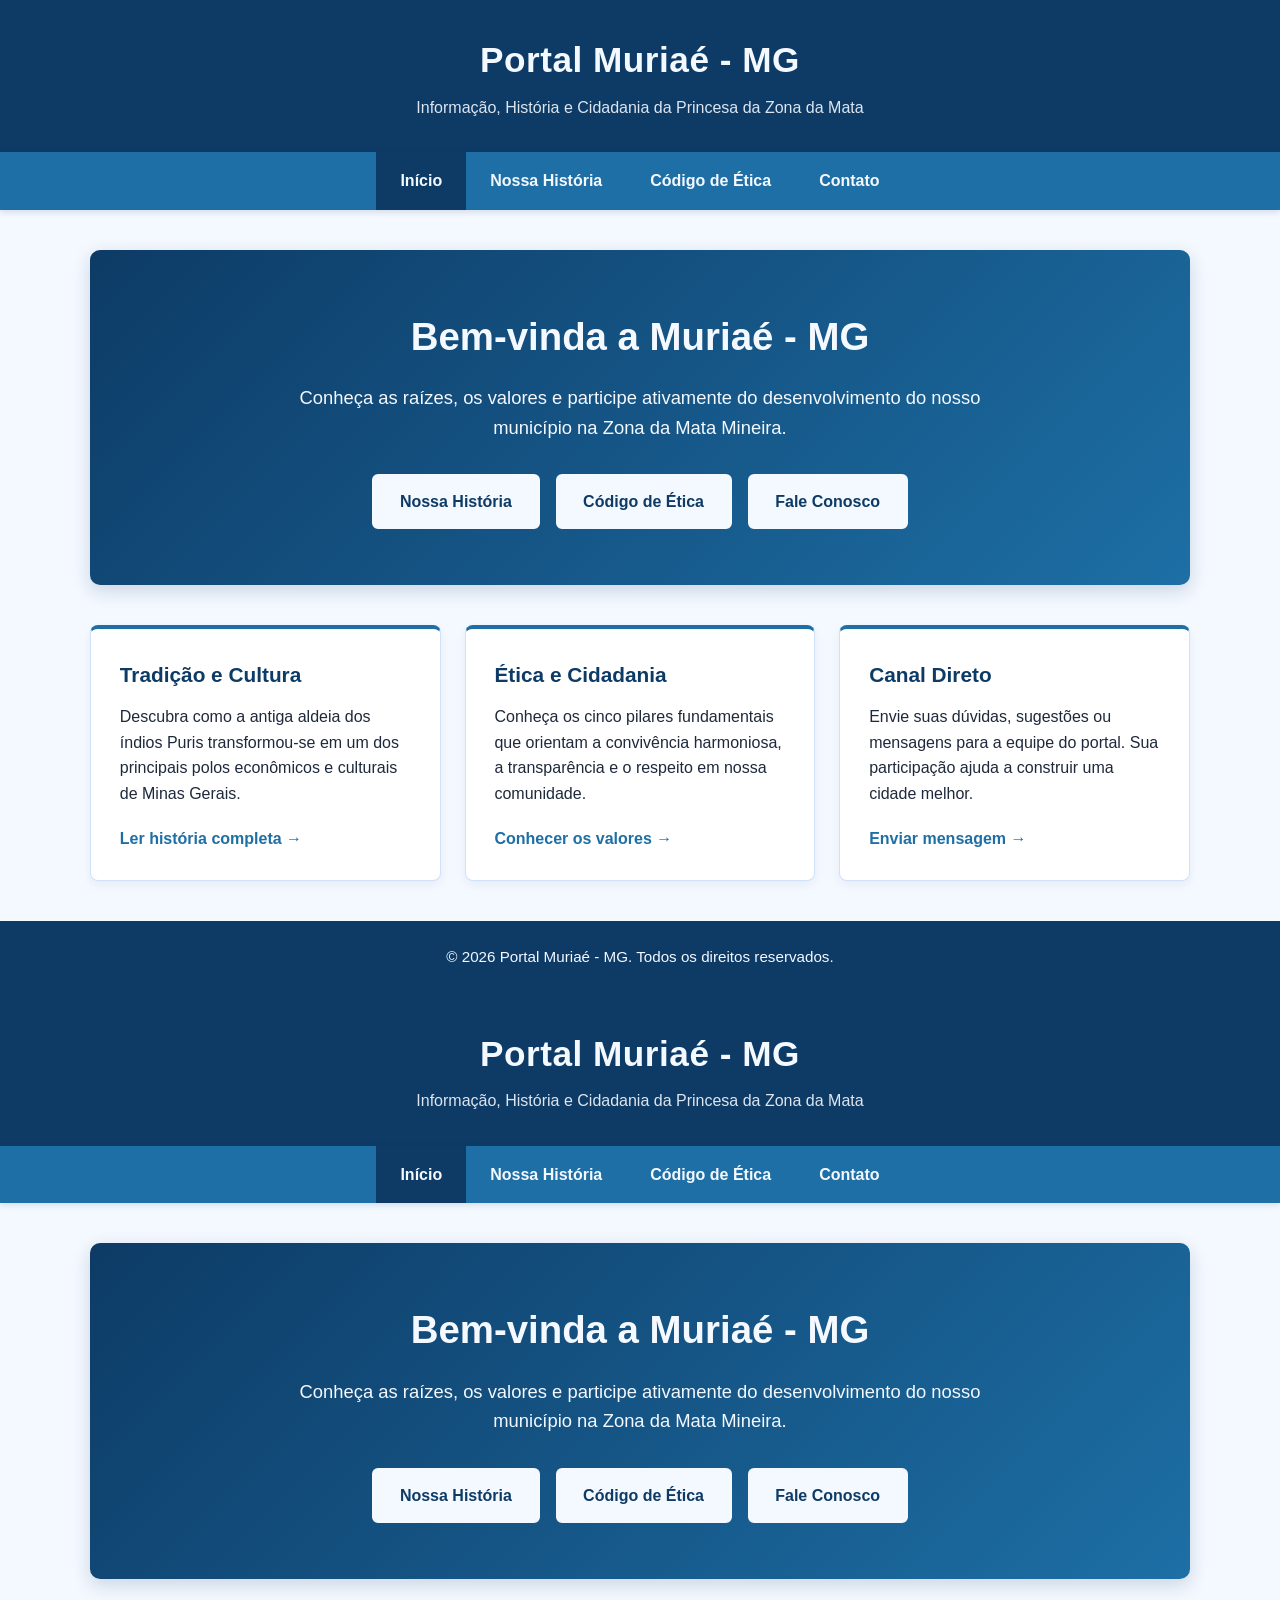
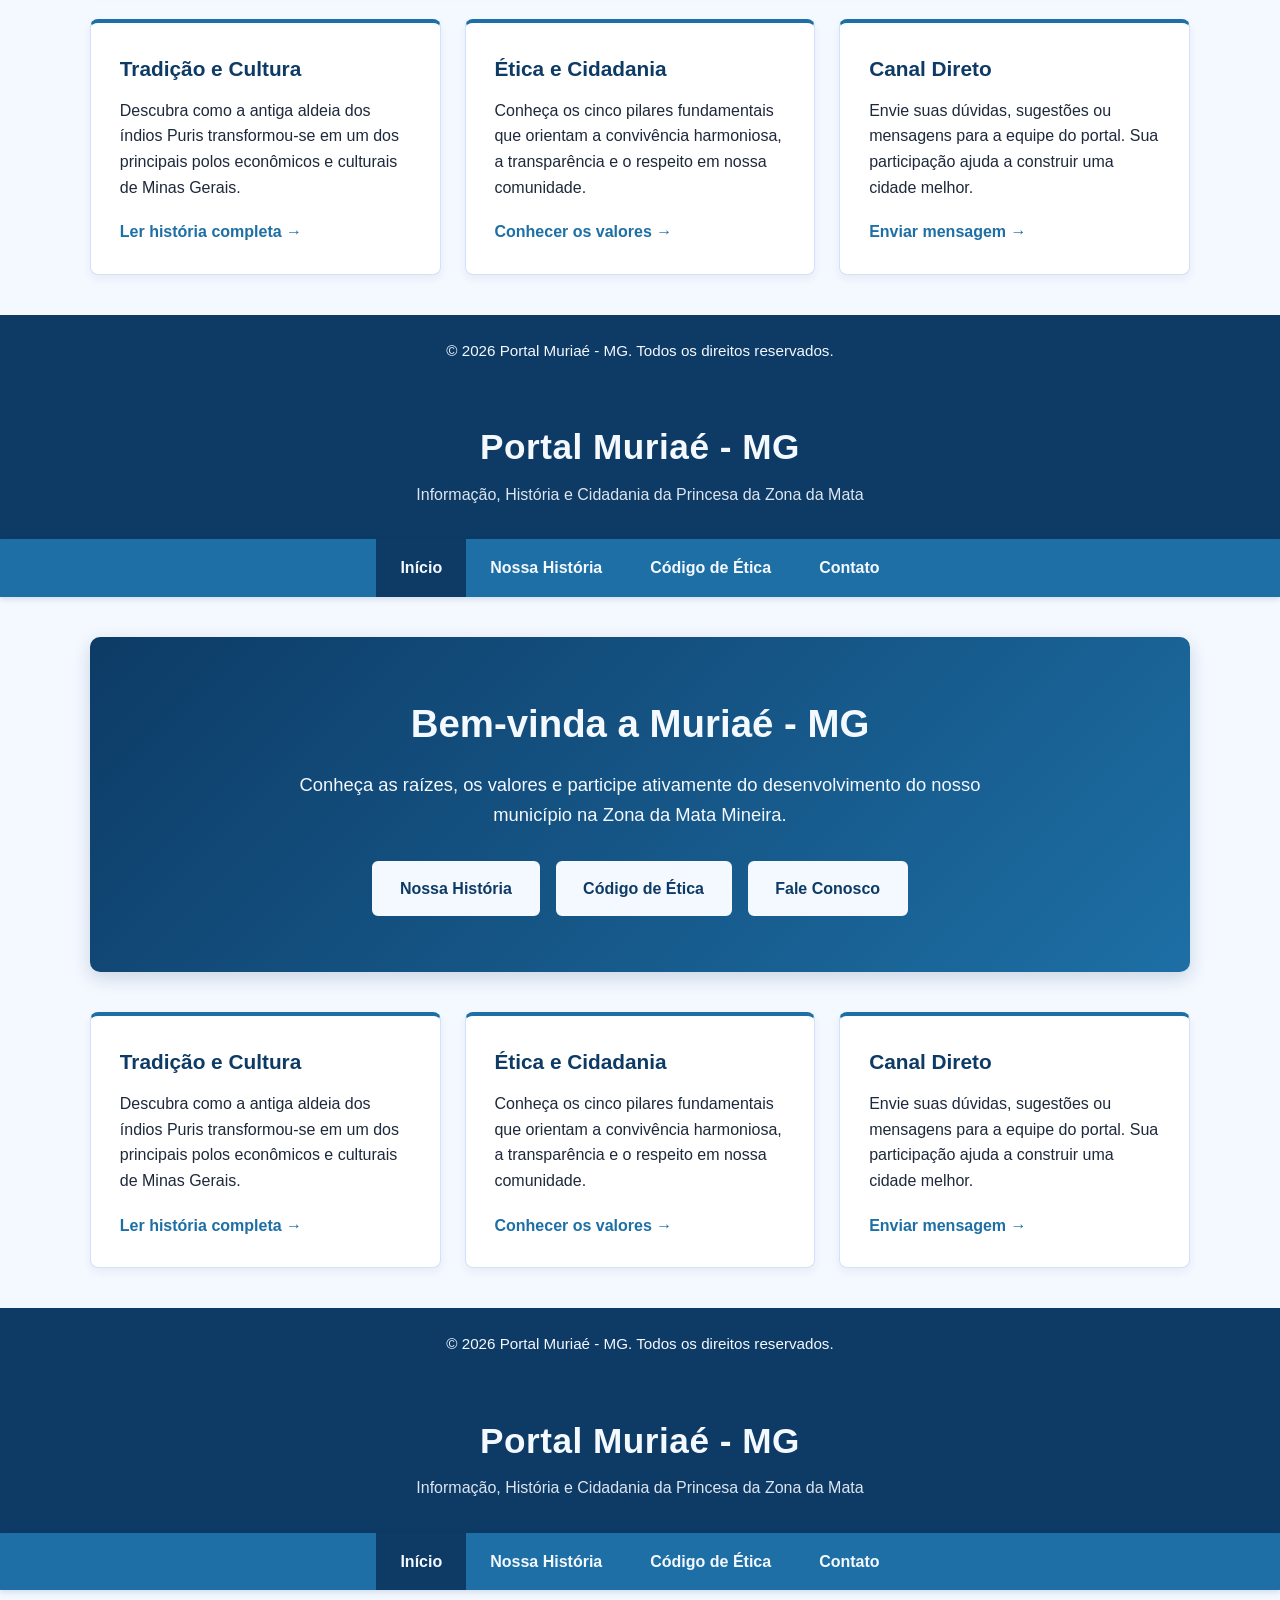
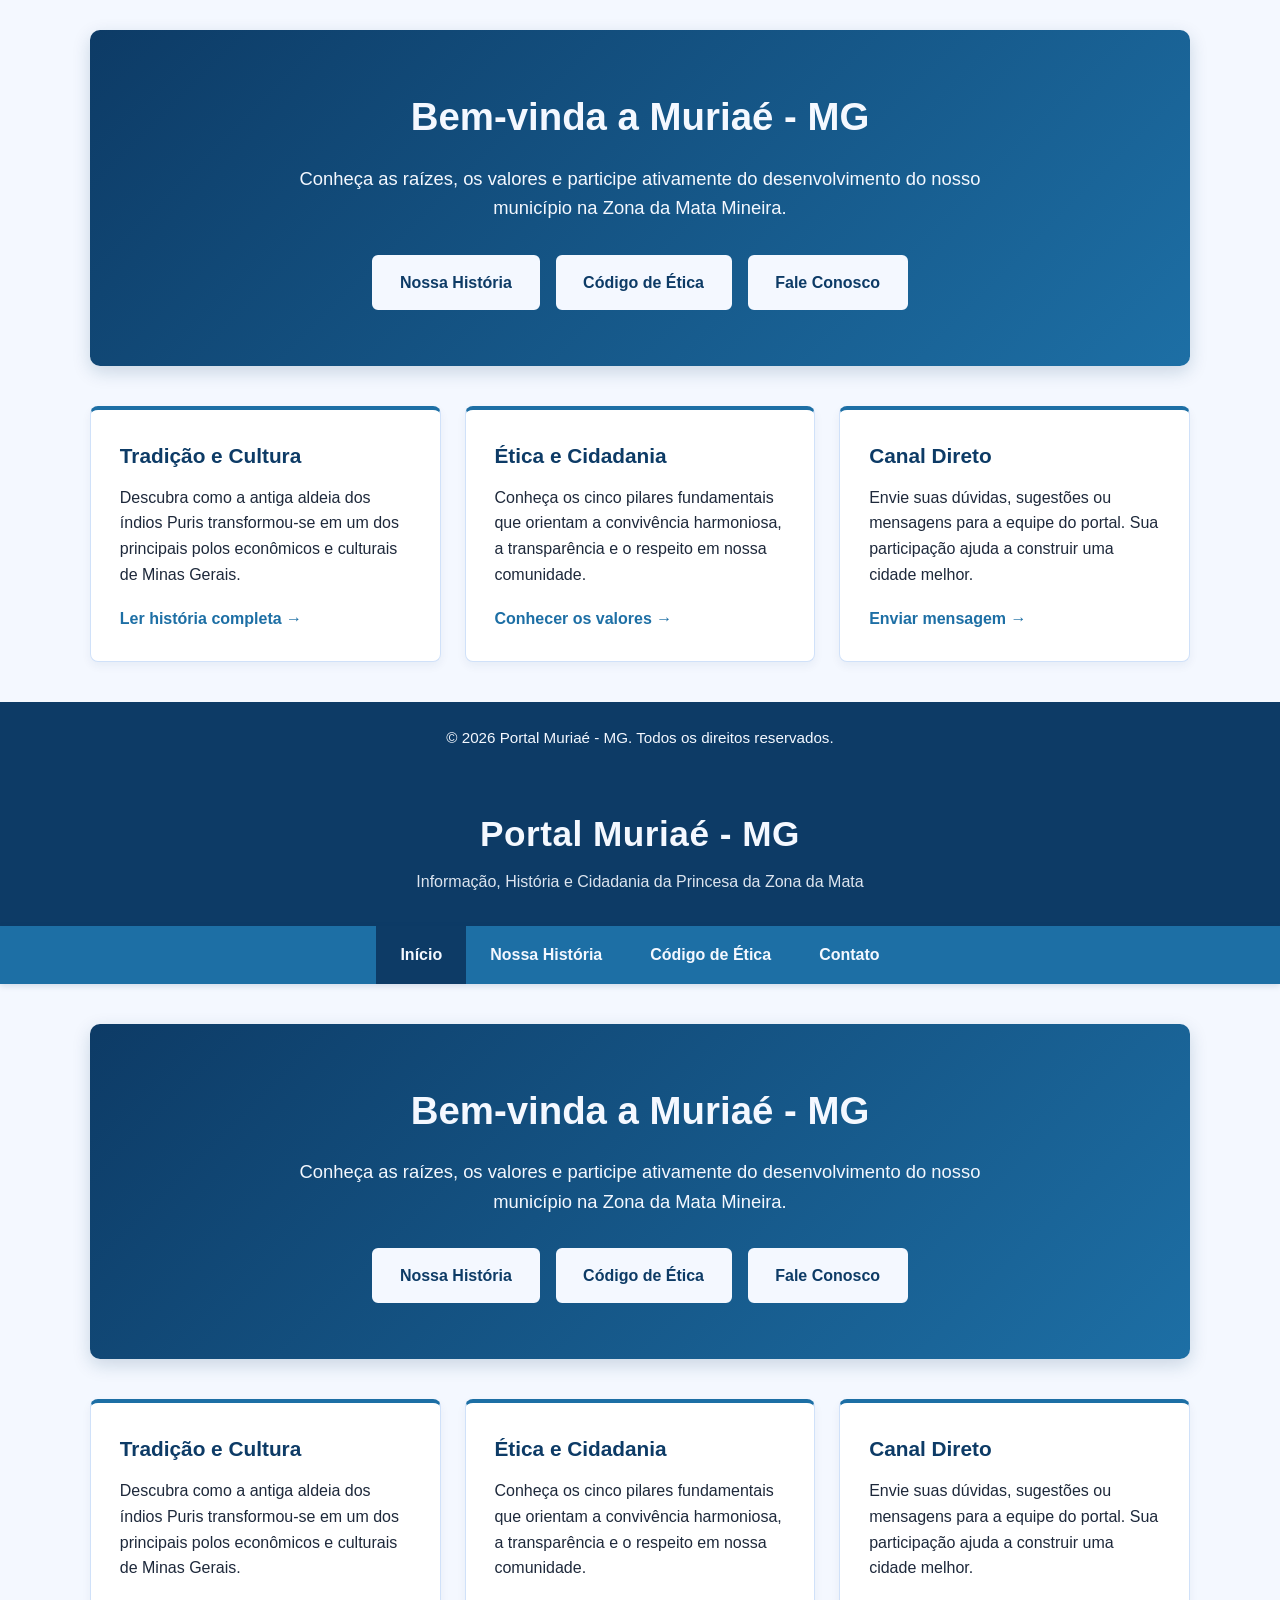
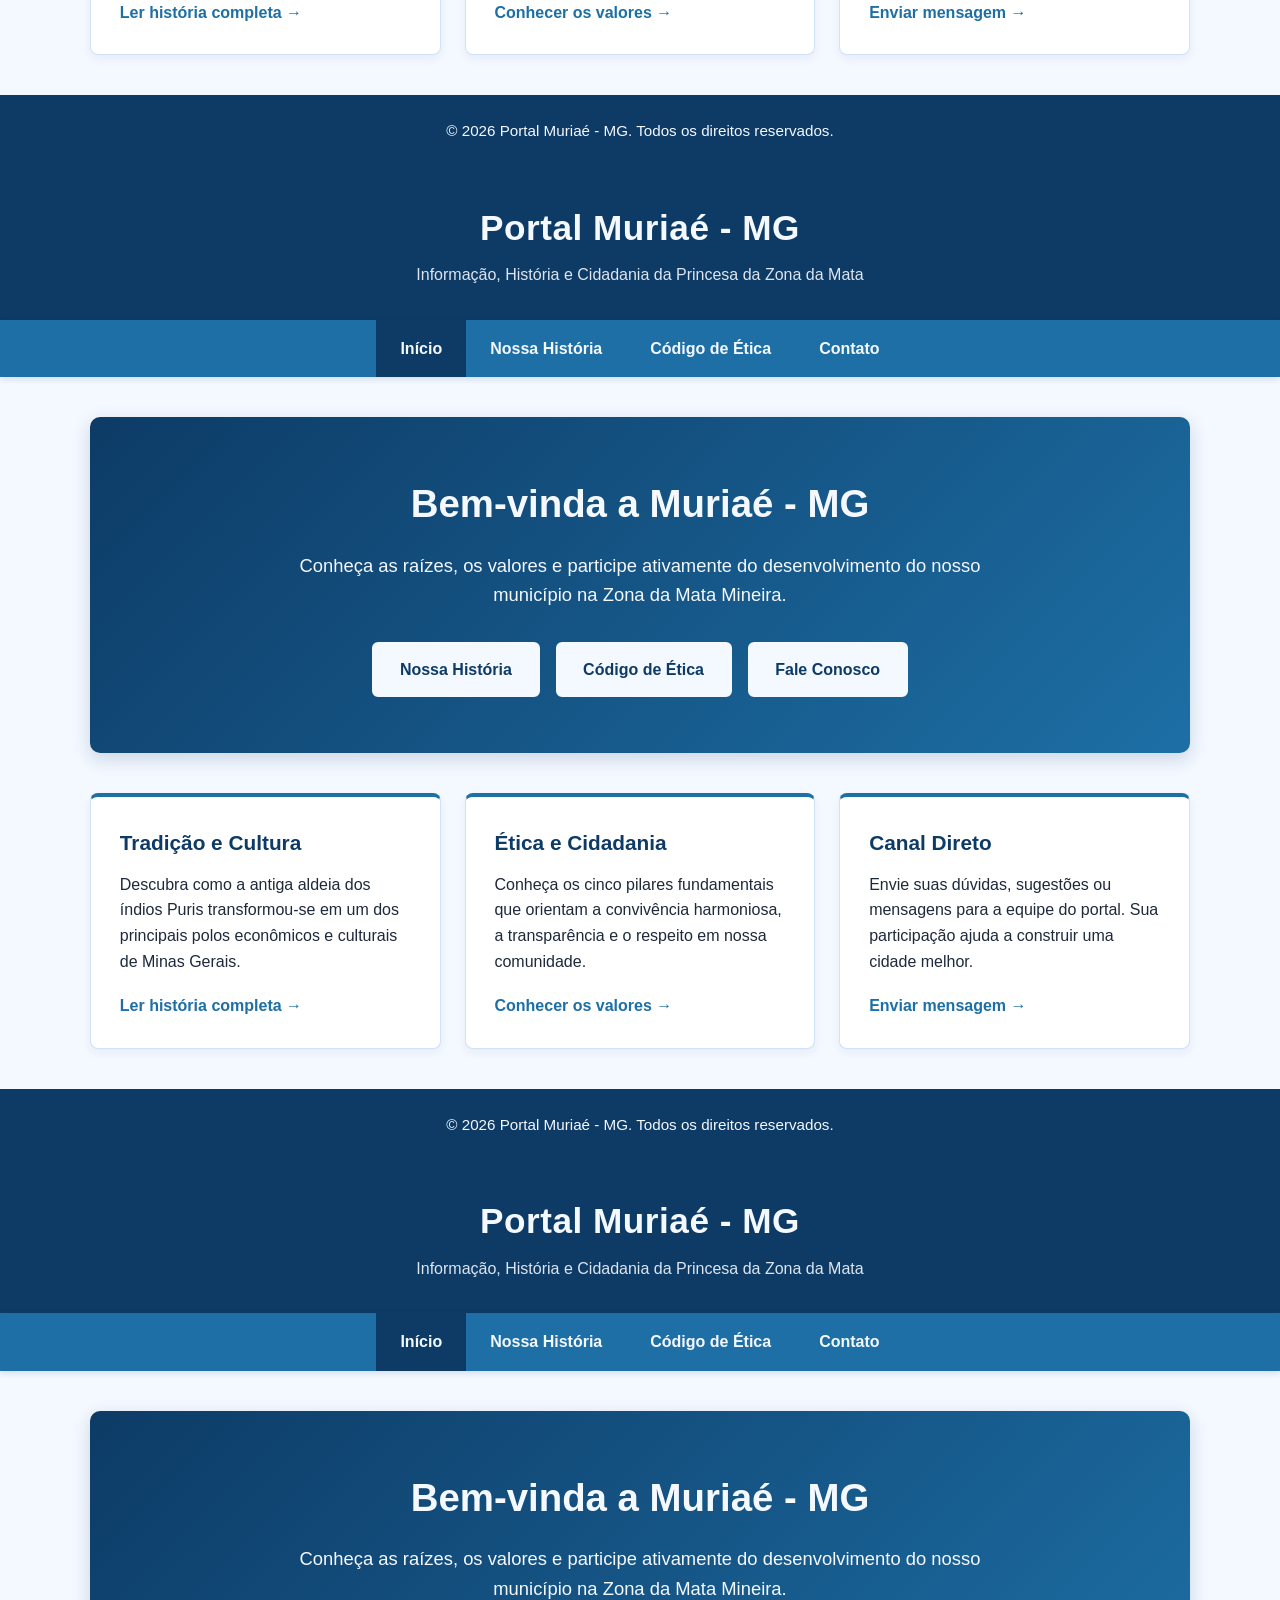
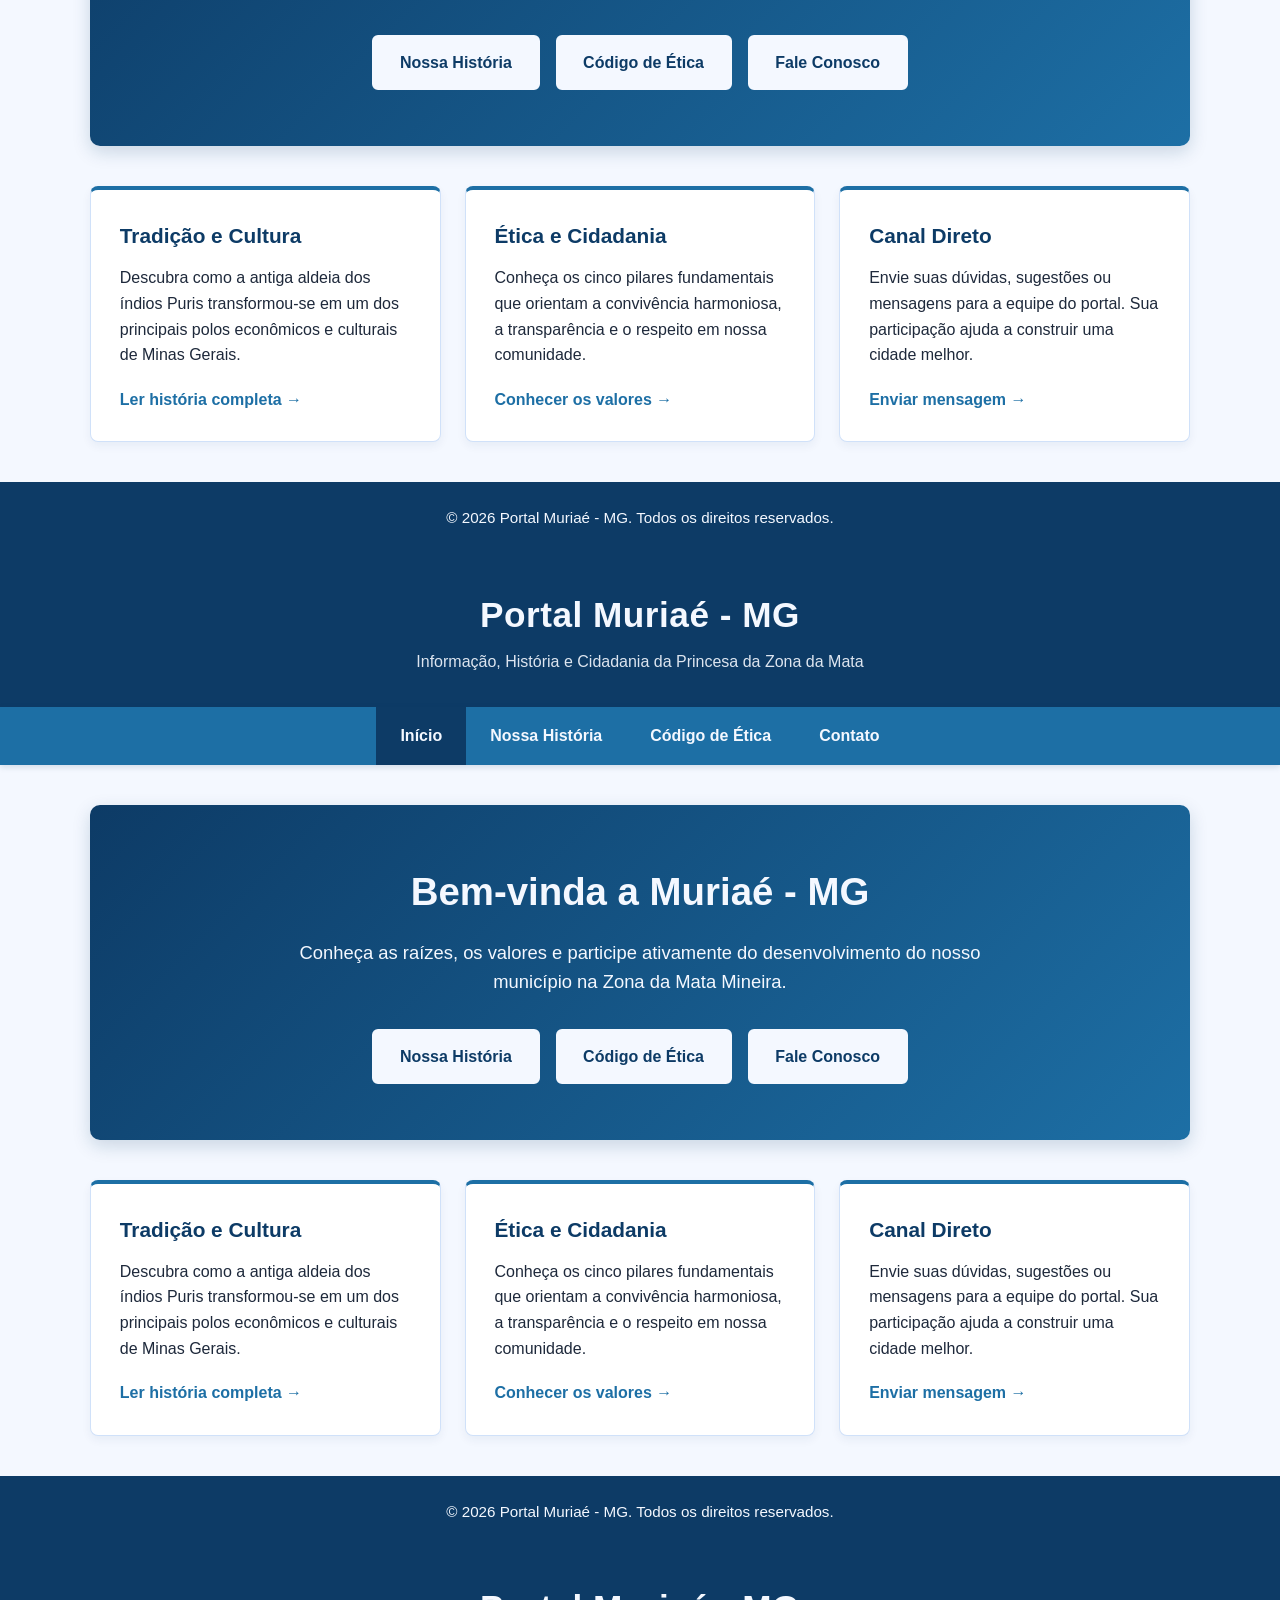
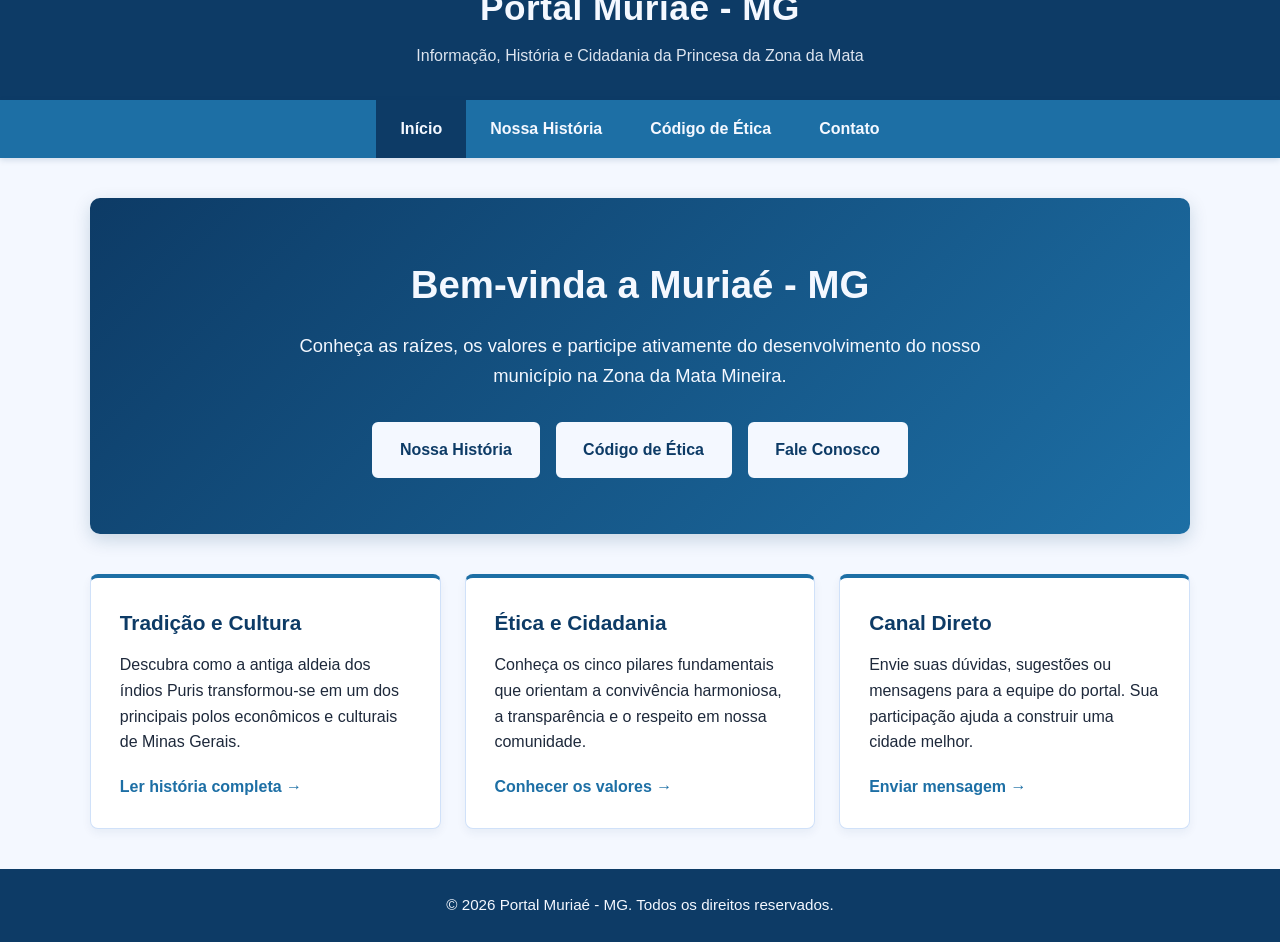
<file: index.html>
<!DOCTYPE html>
<html lang="pt-BR">
<head>
  <meta charset="UTF-8">
  <meta name="viewport" content="width=device-width, initial-scale=1.0">
  <title>Portal Muriaé - MG | Início</title>
  <link rel="stylesheet" href="style.css">
</head>
<body>
  <header>
    <div class="container header-content">
      <h1>Portal Muriaé - MG</h1>
      <p>Informação, História e Cidadania da Princesa da Zona da Mata</p>
    </div>
  </header>

  <nav>
    <div class="container">
      <ul>
        <li><a href="index.html" class="active">Início</a></li>
        <li><a href="nossa-historia.html">Nossa História</a></li>
        <li><a href="codigo-de-etica.html">Código de Ética</a></li>
        <li><a href="contato.html">Contato</a></li>
      </ul>
    </div>
  </nav>

  <main class="container">
    <section class="banner">
      <h2>Bem-vinda a Muriaé - MG</h2>
      <p>Conheça as raízes, os valores e participe ativamente do desenvolvimento do nosso município na Zona da Mata Mineira.</p>
      <div class="banner-buttons">
        <a href="nossa-historia.html" class="btn">Nossa História</a>
        <a href="codigo-de-etica.html" class="btn">Código de Ética</a>
        <a href="contato.html" class="btn">Fale Conosco</a>
      </div>
    </section>

    <section class="cards-grid">
      <article class="card">
        <h3>Tradição e Cultura</h3>
        <p>Descubra como a antiga aldeia dos índios Puris transformou-se em um dos principais polos econômicos e culturais de Minas Gerais.</p>
        <a href="nossa-historia.html" class="link-detalhe">Ler história completa &rarr;</a>
      </article>

      <article class="card">
        <h3>Ética e Cidadania</h3>
        <p>Conheça os cinco pilares fundamentais que orientam a convivência harmoniosa, a transparência e o respeito em nossa comunidade.</p>
        <a href="codigo-de-etica.html" class="link-detalhe">Conhecer os valores &rarr;</a>
      </article>

      <article class="card">
        <h3>Canal Direto</h3>
        <p>Envie suas dúvidas, sugestões ou mensagens para a equipe do portal. Sua participação ajuda a construir uma cidade melhor.</p>
        <a href="contato.html" class="link-detalhe">Enviar mensagem &rarr;</a>
      </article>
    </section>
  </main>

  <footer>
    <div class="container">
      <p>&copy; 2026 Portal Muriaé - MG. Todos os direitos reservados.</p>
    </div>
  </footer>
</body>
</html><!DOCTYPE html>
<html lang="pt-BR">
<head>
  <meta charset="UTF-8">
  <meta name="viewport" content="width=device-width, initial-scale=1.0">
  <title>Portal Muriaé - MG | Início</title>
  <link rel="stylesheet" href="style.css">
</head>
<body>
  <header>
    <div class="container header-content">
      <h1>Portal Muriaé - MG</h1>
      <p>Informação, História e Cidadania da Princesa da Zona da Mata</p>
    </div>
  </header>

  <nav>
    <div class="container">
      <ul>
        <li><a href="index.html" class="active">Início</a></li>
        <li><a href="nossa-historia.html">Nossa História</a></li>
        <li><a href="codigo-de-etica.html">Código de Ética</a></li>
        <li><a href="contato.html">Contato</a></li>
      </ul>
    </div>
  </nav>

  <main class="container">
    <section class="banner">
      <h2>Bem-vinda a Muriaé - MG</h2>
      <p>Conheça as raízes, os valores e participe ativamente do desenvolvimento do nosso município na Zona da Mata Mineira.</p>
      <div class="banner-buttons">
        <a href="nossa-historia.html" class="btn">Nossa História</a>
        <a href="codigo-de-etica.html" class="btn">Código de Ética</a>
        <a href="contato.html" class="btn">Fale Conosco</a>
      </div>
    </section>

    <section class="cards-grid">
      <article class="card">
        <h3>Tradição e Cultura</h3>
        <p>Descubra como a antiga aldeia dos índios Puris transformou-se em um dos principais polos econômicos e culturais de Minas Gerais.</p>
        <a href="nossa-historia.html" class="link-detalhe">Ler história completa &rarr;</a>
      </article>

      <article class="card">
        <h3>Ética e Cidadania</h3>
        <p>Conheça os cinco pilares fundamentais que orientam a convivência harmoniosa, a transparência e o respeito em nossa comunidade.</p>
        <a href="codigo-de-etica.html" class="link-detalhe">Conhecer os valores &rarr;</a>
      </article>

      <article class="card">
        <h3>Canal Direto</h3>
        <p>Envie suas dúvidas, sugestões ou mensagens para a equipe do portal. Sua participação ajuda a construir uma cidade melhor.</p>
        <a href="contato.html" class="link-detalhe">Enviar mensagem &rarr;</a>
      </article>
    </section>
  </main>

  <footer>
    <div class="container">
      <p>&copy; 2026 Portal Muriaé - MG. Todos os direitos reservados.</p>
    </div>
  </footer>
</body>
</html><!DOCTYPE html>
<html lang="pt-BR">
<head>
  <meta charset="UTF-8">
  <meta name="viewport" content="width=device-width, initial-scale=1.0">
  <title>Portal Muriaé - MG | Início</title>
  <link rel="stylesheet" href="style.css">
</head>
<body>
  <header>
    <div class="container header-content">
      <h1>Portal Muriaé - MG</h1>
      <p>Informação, História e Cidadania da Princesa da Zona da Mata</p>
    </div>
  </header>

  <nav>
    <div class="container">
      <ul>
        <li><a href="index.html" class="active">Início</a></li>
        <li><a href="nossa-historia.html">Nossa História</a></li>
        <li><a href="codigo-de-etica.html">Código de Ética</a></li>
        <li><a href="contato.html">Contato</a></li>
      </ul>
    </div>
  </nav>

  <main class="container">
    <section class="banner">
      <h2>Bem-vinda a Muriaé - MG</h2>
      <p>Conheça as raízes, os valores e participe ativamente do desenvolvimento do nosso município na Zona da Mata Mineira.</p>
      <div class="banner-buttons">
        <a href="nossa-historia.html" class="btn">Nossa História</a>
        <a href="codigo-de-etica.html" class="btn">Código de Ética</a>
        <a href="contato.html" class="btn">Fale Conosco</a>
      </div>
    </section>

    <section class="cards-grid">
      <article class="card">
        <h3>Tradição e Cultura</h3>
        <p>Descubra como a antiga aldeia dos índios Puris transformou-se em um dos principais polos econômicos e culturais de Minas Gerais.</p>
        <a href="nossa-historia.html" class="link-detalhe">Ler história completa &rarr;</a>
      </article>

      <article class="card">
        <h3>Ética e Cidadania</h3>
        <p>Conheça os cinco pilares fundamentais que orientam a convivência harmoniosa, a transparência e o respeito em nossa comunidade.</p>
        <a href="codigo-de-etica.html" class="link-detalhe">Conhecer os valores &rarr;</a>
      </article>

      <article class="card">
        <h3>Canal Direto</h3>
        <p>Envie suas dúvidas, sugestões ou mensagens para a equipe do portal. Sua participação ajuda a construir uma cidade melhor.</p>
        <a href="contato.html" class="link-detalhe">Enviar mensagem &rarr;</a>
      </article>
    </section>
  </main>

  <footer>
    <div class="container">
      <p>&copy; 2026 Portal Muriaé - MG. Todos os direitos reservados.</p>
    </div>
  </footer>
</body>
</html><!DOCTYPE html>
<html lang="pt-BR">
<head>
  <meta charset="UTF-8">
  <meta name="viewport" content="width=device-width, initial-scale=1.0">
  <title>Portal Muriaé - MG | Início</title>
  <link rel="stylesheet" href="style.css">
</head>
<body>
  <header>
    <div class="container header-content">
      <h1>Portal Muriaé - MG</h1>
      <p>Informação, História e Cidadania da Princesa da Zona da Mata</p>
    </div>
  </header>

  <nav>
    <div class="container">
      <ul>
        <li><a href="index.html" class="active">Início</a></li>
        <li><a href="nossa-historia.html">Nossa História</a></li>
        <li><a href="codigo-de-etica.html">Código de Ética</a></li>
        <li><a href="contato.html">Contato</a></li>
      </ul>
    </div>
  </nav>

  <main class="container">
    <section class="banner">
      <h2>Bem-vinda a Muriaé - MG</h2>
      <p>Conheça as raízes, os valores e participe ativamente do desenvolvimento do nosso município na Zona da Mata Mineira.</p>
      <div class="banner-buttons">
        <a href="nossa-historia.html" class="btn">Nossa História</a>
        <a href="codigo-de-etica.html" class="btn">Código de Ética</a>
        <a href="contato.html" class="btn">Fale Conosco</a>
      </div>
    </section>

    <section class="cards-grid">
      <article class="card">
        <h3>Tradição e Cultura</h3>
        <p>Descubra como a antiga aldeia dos índios Puris transformou-se em um dos principais polos econômicos e culturais de Minas Gerais.</p>
        <a href="nossa-historia.html" class="link-detalhe">Ler história completa &rarr;</a>
      </article>

      <article class="card">
        <h3>Ética e Cidadania</h3>
        <p>Conheça os cinco pilares fundamentais que orientam a convivência harmoniosa, a transparência e o respeito em nossa comunidade.</p>
        <a href="codigo-de-etica.html" class="link-detalhe">Conhecer os valores &rarr;</a>
      </article>

      <article class="card">
        <h3>Canal Direto</h3>
        <p>Envie suas dúvidas, sugestões ou mensagens para a equipe do portal. Sua participação ajuda a construir uma cidade melhor.</p>
        <a href="contato.html" class="link-detalhe">Enviar mensagem &rarr;</a>
      </article>
    </section>
  </main>

  <footer>
    <div class="container">
      <p>&copy; 2026 Portal Muriaé - MG. Todos os direitos reservados.</p>
    </div>
  </footer>
</body>
</html><!DOCTYPE html>
<html lang="pt-BR">
<head>
  <meta charset="UTF-8">
  <meta name="viewport" content="width=device-width, initial-scale=1.0">
  <title>Portal Muriaé - MG | Início</title>
  <link rel="stylesheet" href="style.css">
</head>
<body>
  <header>
    <div class="container header-content">
      <h1>Portal Muriaé - MG</h1>
      <p>Informação, História e Cidadania da Princesa da Zona da Mata</p>
    </div>
  </header>

  <nav>
    <div class="container">
      <ul>
        <li><a href="index.html" class="active">Início</a></li>
        <li><a href="nossa-historia.html">Nossa História</a></li>
        <li><a href="codigo-de-etica.html">Código de Ética</a></li>
        <li><a href="contato.html">Contato</a></li>
      </ul>
    </div>
  </nav>

  <main class="container">
    <section class="banner">
      <h2>Bem-vinda a Muriaé - MG</h2>
      <p>Conheça as raízes, os valores e participe ativamente do desenvolvimento do nosso município na Zona da Mata Mineira.</p>
      <div class="banner-buttons">
        <a href="nossa-historia.html" class="btn">Nossa História</a>
        <a href="codigo-de-etica.html" class="btn">Código de Ética</a>
        <a href="contato.html" class="btn">Fale Conosco</a>
      </div>
    </section>

    <section class="cards-grid">
      <article class="card">
        <h3>Tradição e Cultura</h3>
        <p>Descubra como a antiga aldeia dos índios Puris transformou-se em um dos principais polos econômicos e culturais de Minas Gerais.</p>
        <a href="nossa-historia.html" class="link-detalhe">Ler história completa &rarr;</a>
      </article>

      <article class="card">
        <h3>Ética e Cidadania</h3>
        <p>Conheça os cinco pilares fundamentais que orientam a convivência harmoniosa, a transparência e o respeito em nossa comunidade.</p>
        <a href="codigo-de-etica.html" class="link-detalhe">Conhecer os valores &rarr;</a>
      </article>

      <article class="card">
        <h3>Canal Direto</h3>
        <p>Envie suas dúvidas, sugestões ou mensagens para a equipe do portal. Sua participação ajuda a construir uma cidade melhor.</p>
        <a href="contato.html" class="link-detalhe">Enviar mensagem &rarr;</a>
      </article>
    </section>
  </main>

  <footer>
    <div class="container">
      <p>&copy; 2026 Portal Muriaé - MG. Todos os direitos reservados.</p>
    </div>
  </footer>
</body>
</html><!DOCTYPE html>
<html lang="pt-BR">
<head>
  <meta charset="UTF-8">
  <meta name="viewport" content="width=device-width, initial-scale=1.0">
  <title>Portal Muriaé - MG | Início</title>
  <link rel="stylesheet" href="style.css">
</head>
<body>
  <header>
    <div class="container header-content">
      <h1>Portal Muriaé - MG</h1>
      <p>Informação, História e Cidadania da Princesa da Zona da Mata</p>
    </div>
  </header>

  <nav>
    <div class="container">
      <ul>
        <li><a href="index.html" class="active">Início</a></li>
        <li><a href="nossa-historia.html">Nossa História</a></li>
        <li><a href="codigo-de-etica.html">Código de Ética</a></li>
        <li><a href="contato.html">Contato</a></li>
      </ul>
    </div>
  </nav>

  <main class="container">
    <section class="banner">
      <h2>Bem-vinda a Muriaé - MG</h2>
      <p>Conheça as raízes, os valores e participe ativamente do desenvolvimento do nosso município na Zona da Mata Mineira.</p>
      <div class="banner-buttons">
        <a href="nossa-historia.html" class="btn">Nossa História</a>
        <a href="codigo-de-etica.html" class="btn">Código de Ética</a>
        <a href="contato.html" class="btn">Fale Conosco</a>
      </div>
    </section>

    <section class="cards-grid">
      <article class="card">
        <h3>Tradição e Cultura</h3>
        <p>Descubra como a antiga aldeia dos índios Puris transformou-se em um dos principais polos econômicos e culturais de Minas Gerais.</p>
        <a href="nossa-historia.html" class="link-detalhe">Ler história completa &rarr;</a>
      </article>

      <article class="card">
        <h3>Ética e Cidadania</h3>
        <p>Conheça os cinco pilares fundamentais que orientam a convivência harmoniosa, a transparência e o respeito em nossa comunidade.</p>
        <a href="codigo-de-etica.html" class="link-detalhe">Conhecer os valores &rarr;</a>
      </article>

      <article class="card">
        <h3>Canal Direto</h3>
        <p>Envie suas dúvidas, sugestões ou mensagens para a equipe do portal. Sua participação ajuda a construir uma cidade melhor.</p>
        <a href="contato.html" class="link-detalhe">Enviar mensagem &rarr;</a>
      </article>
    </section>
  </main>

  <footer>
    <div class="container">
      <p>&copy; 2026 Portal Muriaé - MG. Todos os direitos reservados.</p>
    </div>
  </footer>
</body>
</html><!DOCTYPE html>
<html lang="pt-BR">
<head>
  <meta charset="UTF-8">
  <meta name="viewport" content="width=device-width, initial-scale=1.0">
  <title>Portal Muriaé - MG | Início</title>
  <link rel="stylesheet" href="style.css">
</head>
<body>
  <header>
    <div class="container header-content">
      <h1>Portal Muriaé - MG</h1>
      <p>Informação, História e Cidadania da Princesa da Zona da Mata</p>
    </div>
  </header>

  <nav>
    <div class="container">
      <ul>
        <li><a href="index.html" class="active">Início</a></li>
        <li><a href="nossa-historia.html">Nossa História</a></li>
        <li><a href="codigo-de-etica.html">Código de Ética</a></li>
        <li><a href="contato.html">Contato</a></li>
      </ul>
    </div>
  </nav>

  <main class="container">
    <section class="banner">
      <h2>Bem-vinda a Muriaé - MG</h2>
      <p>Conheça as raízes, os valores e participe ativamente do desenvolvimento do nosso município na Zona da Mata Mineira.</p>
      <div class="banner-buttons">
        <a href="nossa-historia.html" class="btn">Nossa História</a>
        <a href="codigo-de-etica.html" class="btn">Código de Ética</a>
        <a href="contato.html" class="btn">Fale Conosco</a>
      </div>
    </section>

    <section class="cards-grid">
      <article class="card">
        <h3>Tradição e Cultura</h3>
        <p>Descubra como a antiga aldeia dos índios Puris transformou-se em um dos principais polos econômicos e culturais de Minas Gerais.</p>
        <a href="nossa-historia.html" class="link-detalhe">Ler história completa &rarr;</a>
      </article>

      <article class="card">
        <h3>Ética e Cidadania</h3>
        <p>Conheça os cinco pilares fundamentais que orientam a convivência harmoniosa, a transparência e o respeito em nossa comunidade.</p>
        <a href="codigo-de-etica.html" class="link-detalhe">Conhecer os valores &rarr;</a>
      </article>

      <article class="card">
        <h3>Canal Direto</h3>
        <p>Envie suas dúvidas, sugestões ou mensagens para a equipe do portal. Sua participação ajuda a construir uma cidade melhor.</p>
        <a href="contato.html" class="link-detalhe">Enviar mensagem &rarr;</a>
      </article>
    </section>
  </main>

  <footer>
    <div class="container">
      <p>&copy; 2026 Portal Muriaé - MG. Todos os direitos reservados.</p>
    </div>
  </footer>
</body>
</html><!DOCTYPE html>
<html lang="pt-BR">
<head>
  <meta charset="UTF-8">
  <meta name="viewport" content="width=device-width, initial-scale=1.0">
  <title>Portal Muriaé - MG | Início</title>
  <link rel="stylesheet" href="style.css">
</head>
<body>
  <header>
    <div class="container header-content">
      <h1>Portal Muriaé - MG</h1>
      <p>Informação, História e Cidadania da Princesa da Zona da Mata</p>
    </div>
  </header>

  <nav>
    <div class="container">
      <ul>
        <li><a href="index.html" class="active">Início</a></li>
        <li><a href="nossa-historia.html">Nossa História</a></li>
        <li><a href="codigo-de-etica.html">Código de Ética</a></li>
        <li><a href="contato.html">Contato</a></li>
      </ul>
    </div>
  </nav>

  <main class="container">
    <section class="banner">
      <h2>Bem-vinda a Muriaé - MG</h2>
      <p>Conheça as raízes, os valores e participe ativamente do desenvolvimento do nosso município na Zona da Mata Mineira.</p>
      <div class="banner-buttons">
        <a href="nossa-historia.html" class="btn">Nossa História</a>
        <a href="codigo-de-etica.html" class="btn">Código de Ética</a>
        <a href="contato.html" class="btn">Fale Conosco</a>
      </div>
    </section>

    <section class="cards-grid">
      <article class="card">
        <h3>Tradição e Cultura</h3>
        <p>Descubra como a antiga aldeia dos índios Puris transformou-se em um dos principais polos econômicos e culturais de Minas Gerais.</p>
        <a href="nossa-historia.html" class="link-detalhe">Ler história completa &rarr;</a>
      </article>

      <article class="card">
        <h3>Ética e Cidadania</h3>
        <p>Conheça os cinco pilares fundamentais que orientam a convivência harmoniosa, a transparência e o respeito em nossa comunidade.</p>
        <a href="codigo-de-etica.html" class="link-detalhe">Conhecer os valores &rarr;</a>
      </article>

      <article class="card">
        <h3>Canal Direto</h3>
        <p>Envie suas dúvidas, sugestões ou mensagens para a equipe do portal. Sua participação ajuda a construir uma cidade melhor.</p>
        <a href="contato.html" class="link-detalhe">Enviar mensagem &rarr;</a>
      </article>
    </section>
  </main>

  <footer>
    <div class="container">
      <p>&copy; 2026 Portal Muriaé - MG. Todos os direitos reservados.</p>
    </div>
  </footer>
</body>
</html><!DOCTYPE html>
<html lang="pt-BR">
<head>
  <meta charset="UTF-8">
  <meta name="viewport" content="width=device-width, initial-scale=1.0">
  <title>Portal Muriaé - MG | Início</title>
  <link rel="stylesheet" href="style.css">
</head>
<body>
  <header>
    <div class="container header-content">
      <h1>Portal Muriaé - MG</h1>
      <p>Informação, História e Cidadania da Princesa da Zona da Mata</p>
    </div>
  </header>

  <nav>
    <div class="container">
      <ul>
        <li><a href="index.html" class="active">Início</a></li>
        <li><a href="nossa-historia.html">Nossa História</a></li>
        <li><a href="codigo-de-etica.html">Código de Ética</a></li>
        <li><a href="contato.html">Contato</a></li>
      </ul>
    </div>
  </nav>

  <main class="container">
    <section class="banner">
      <h2>Bem-vinda a Muriaé - MG</h2>
      <p>Conheça as raízes, os valores e participe ativamente do desenvolvimento do nosso município na Zona da Mata Mineira.</p>
      <div class="banner-buttons">
        <a href="nossa-historia.html" class="btn">Nossa História</a>
        <a href="codigo-de-etica.html" class="btn">Código de Ética</a>
        <a href="contato.html" class="btn">Fale Conosco</a>
      </div>
    </section>

    <section class="cards-grid">
      <article class="card">
        <h3>Tradição e Cultura</h3>
        <p>Descubra como a antiga aldeia dos índios Puris transformou-se em um dos principais polos econômicos e culturais de Minas Gerais.</p>
        <a href="nossa-historia.html" class="link-detalhe">Ler história completa &rarr;</a>
      </article>

      <article class="card">
        <h3>Ética e Cidadania</h3>
        <p>Conheça os cinco pilares fundamentais que orientam a convivência harmoniosa, a transparência e o respeito em nossa comunidade.</p>
        <a href="codigo-de-etica.html" class="link-detalhe">Conhecer os valores &rarr;</a>
      </article>

      <article class="card">
        <h3>Canal Direto</h3>
        <p>Envie suas dúvidas, sugestões ou mensagens para a equipe do portal. Sua participação ajuda a construir uma cidade melhor.</p>
        <a href="contato.html" class="link-detalhe">Enviar mensagem &rarr;</a>
      </article>
    </section>
  </main>

  <footer>
    <div class="container">
      <p>&copy; 2026 Portal Muriaé - MG. Todos os direitos reservados.</p>
    </div>
  </footer>
</body>
</html>
</file>
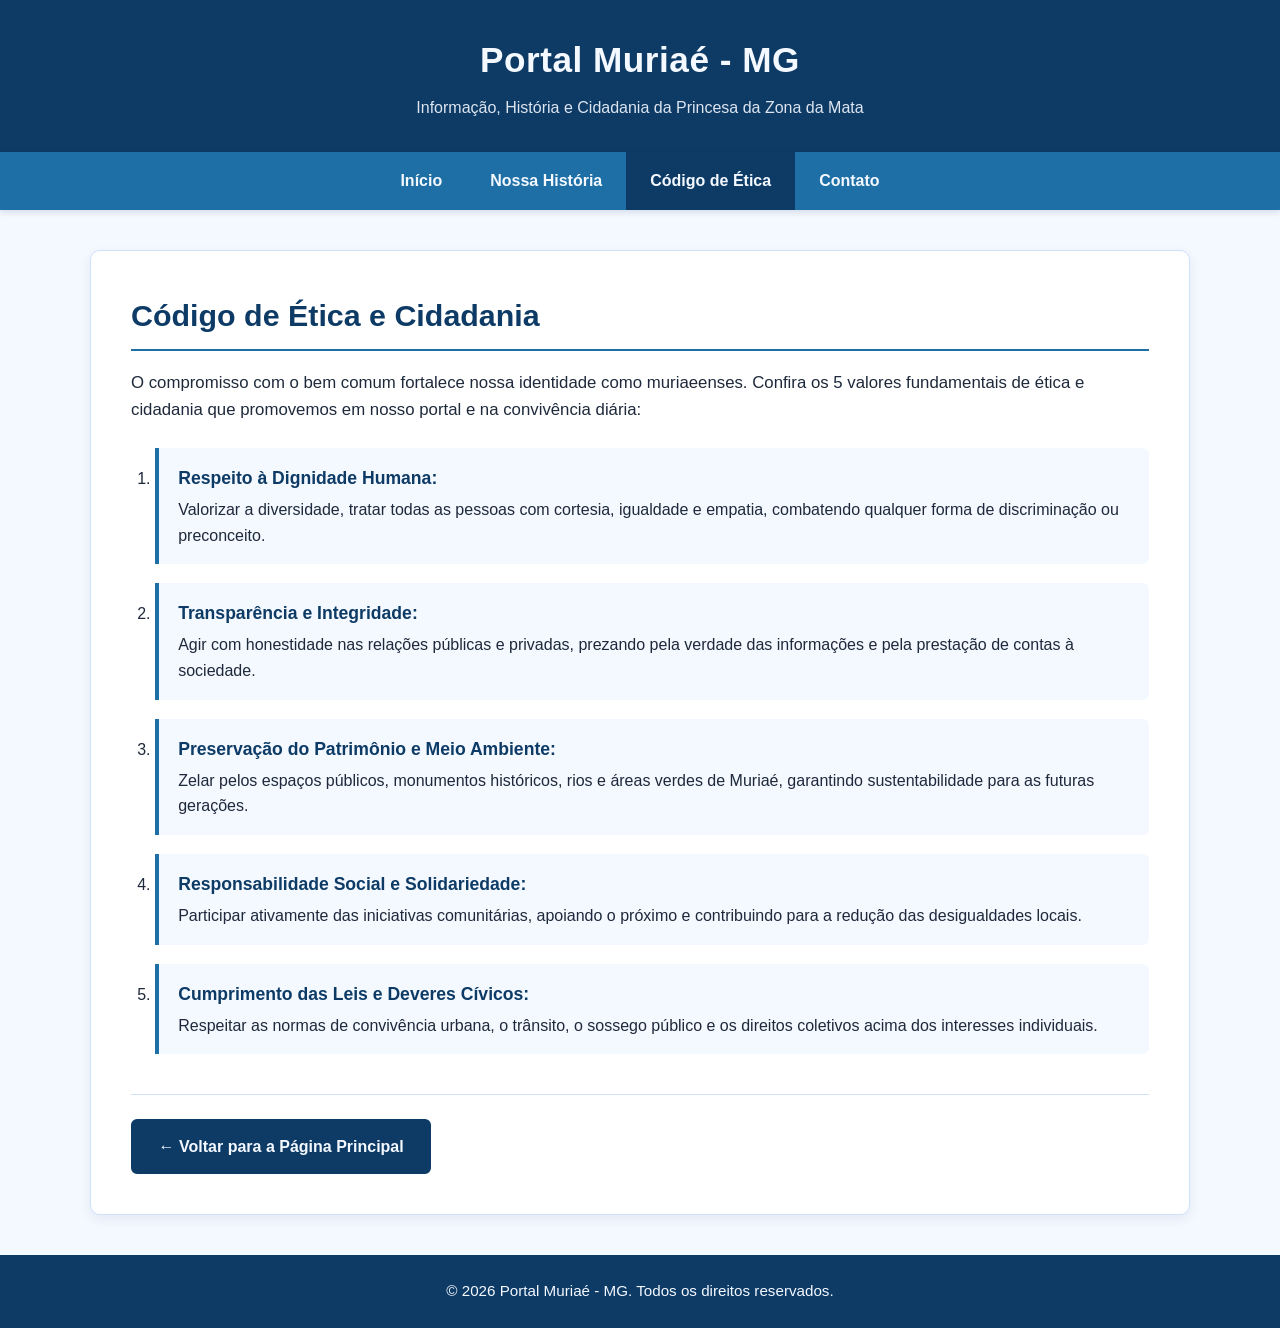
<file: codigo-de-etica.html>
<!DOCTYPE html>
<html lang="pt-BR">
<head>
  <meta charset="UTF-8">
  <meta name="viewport" content="width=device-width, initial-scale=1.0">
  <title>Código de Ética | Portal Muriaé - MG</title>
  <link rel="stylesheet" href="style.css">
</head>
<body>
  <header>
    <div class="container header-content">
      <h1>Portal Muriaé - MG</h1>
      <p>Informação, História e Cidadania da Princesa da Zona da Mata</p>
    </div>
  </header>

  <nav>
    <div class="container">
      <ul>
        <li><a href="index.html">Início</a></li>
        <li><a href="nossa-historia.html">Nossa História</a></li>
        <li><a href="codigo-de-etica.html" class="active">Código de Ética</a></li>
        <li><a href="contato.html">Contato</a></li>
      </ul>
    </div>
  </nav>

  <main class="container">
    <section class="content-box">
      <h2>Código de Ética e Cidadania</h2>
      <p>O compromisso com o bem comum fortalece nossa identidade como muriaeenses. Confira os 5 valores fundamentais de ética e cidadania que promovemos em nosso portal e na convivência diária:</p>

      <ol class="valores-lista">
        <li>
          <strong>Respeito à Dignidade Humana:</strong> Valorizar a diversidade, tratar todas as pessoas com cortesia, igualdade e empatia, combatendo qualquer forma de discriminação ou preconceito.
        </li>
        <li>
          <strong>Transparência e Integridade:</strong> Agir com honestidade nas relações públicas e privadas, prezando pela verdade das informações e pela prestação de contas à sociedade.
        </li>
        <li>
          <strong>Preservação do Patrimônio e Meio Ambiente:</strong> Zelar pelos espaços públicos, monumentos históricos, rios e áreas verdes de Muriaé, garantindo sustentabilidade para as futuras gerações.
        </li>
        <li>
          <strong>Responsabilidade Social e Solidariedade:</strong> Participar ativamente das iniciativas comunitárias, apoiando o próximo e contribuindo para a redução das desigualdades locais.
        </li>
        <li>
          <strong>Cumprimento das Leis e Deveres Cívicos:</strong> Respeitar as normas de convivência urbana, o trânsito, o sossego público e os direitos coletivos acima dos interesses individuais.
        </li>
      </ol>

      <div class="back-container">
        <a href="index.html" class="btn btn-voltar">&larr; Voltar para a Página Principal</a>
      </div>
    </section>
  </main>

  <footer>
    <div class="container">
      <p>&copy; 2026 Portal Muriaé - MG. Todos os direitos reservados.</p>
    </div>
  </footer>
</body>
</html>
</file>
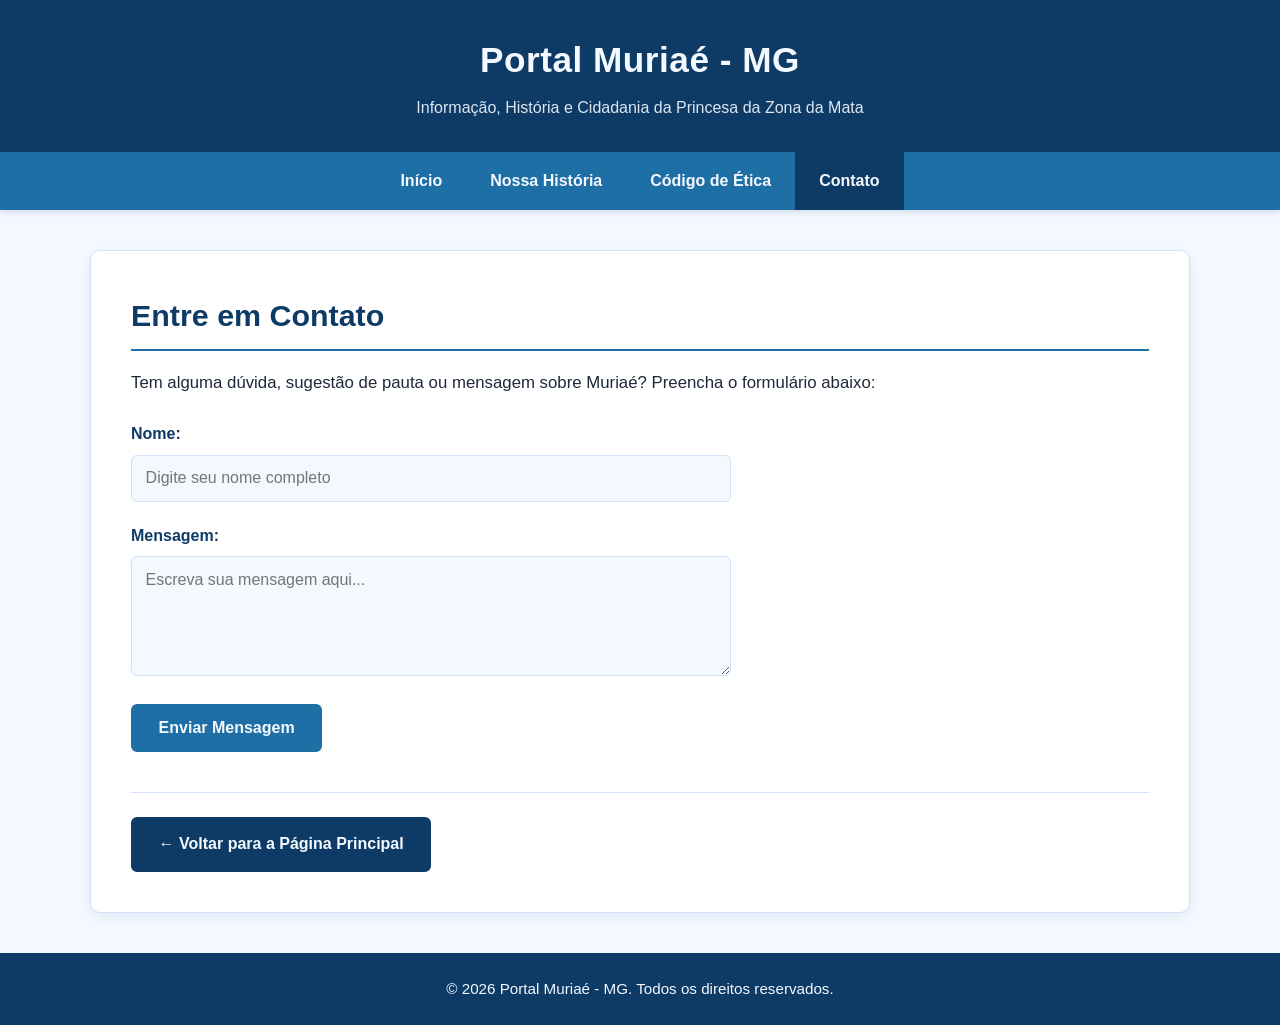
<file: contato.html>
<!DOCTYPE html>
<html lang="pt-BR">
<head>
  <meta charset="UTF-8">
  <meta name="viewport" content="width=device-width, initial-scale=1.0">
  <title>Contato | Portal Muriaé - MG</title>
  <link rel="stylesheet" href="style.css">
</head>
<body>
  <header>
    <div class="container header-content">
      <h1>Portal Muriaé - MG</h1>
      <p>Informação, História e Cidadania da Princesa da Zona da Mata</p>
    </div>
  </header>

  <nav>
    <div class="container">
      <ul>
        <li><a href="index.html">Início</a></li>
        <li><a href="nossa-historia.html">Nossa História</a></li>
        <li><a href="codigo-de-etica.html">Código de Ética</a></li>
        <li><a href="contato.html" class="active">Contato</a></li>
      </ul>
    </div>
  </nav>

  <main class="container">
    <section class="content-box">
      <h2>Entre em Contato</h2>
      <p>Tem alguma dúvida, sugestão de pauta ou mensagem sobre Muriaé? Preencha o formulário abaixo:</p>

      <form class="contact-form" action="#" method="post" onsubmit="event.preventDefault(); alert('Mensagem enviada com sucesso! Obrigado pelo contato.'); this.reset();">
        <div class="form-group">
          <label for="nome">Nome:</label>
          <input type="text" id="nome" name="nome" placeholder="Digite seu nome completo" required>
        </div>

        <div class="form-group">
          <label for="mensagem">Mensagem:</label>
          <textarea id="mensagem" name="mensagem" rows="5" placeholder="Escreva sua mensagem aqui..." required></textarea>
        </div>

        <button type="submit" class="btn">Enviar Mensagem</button>
      </form>

      <div class="back-container">
        <a href="index.html" class="btn btn-voltar">&larr; Voltar para a Página Principal</a>
      </div>
    </section>
  </main>

  <footer>
    <div class="container">
      <p>&copy; 2026 Portal Muriaé - MG. Todos os direitos reservados.</p>
    </div>
  </footer>
</body>
</html>
</file>
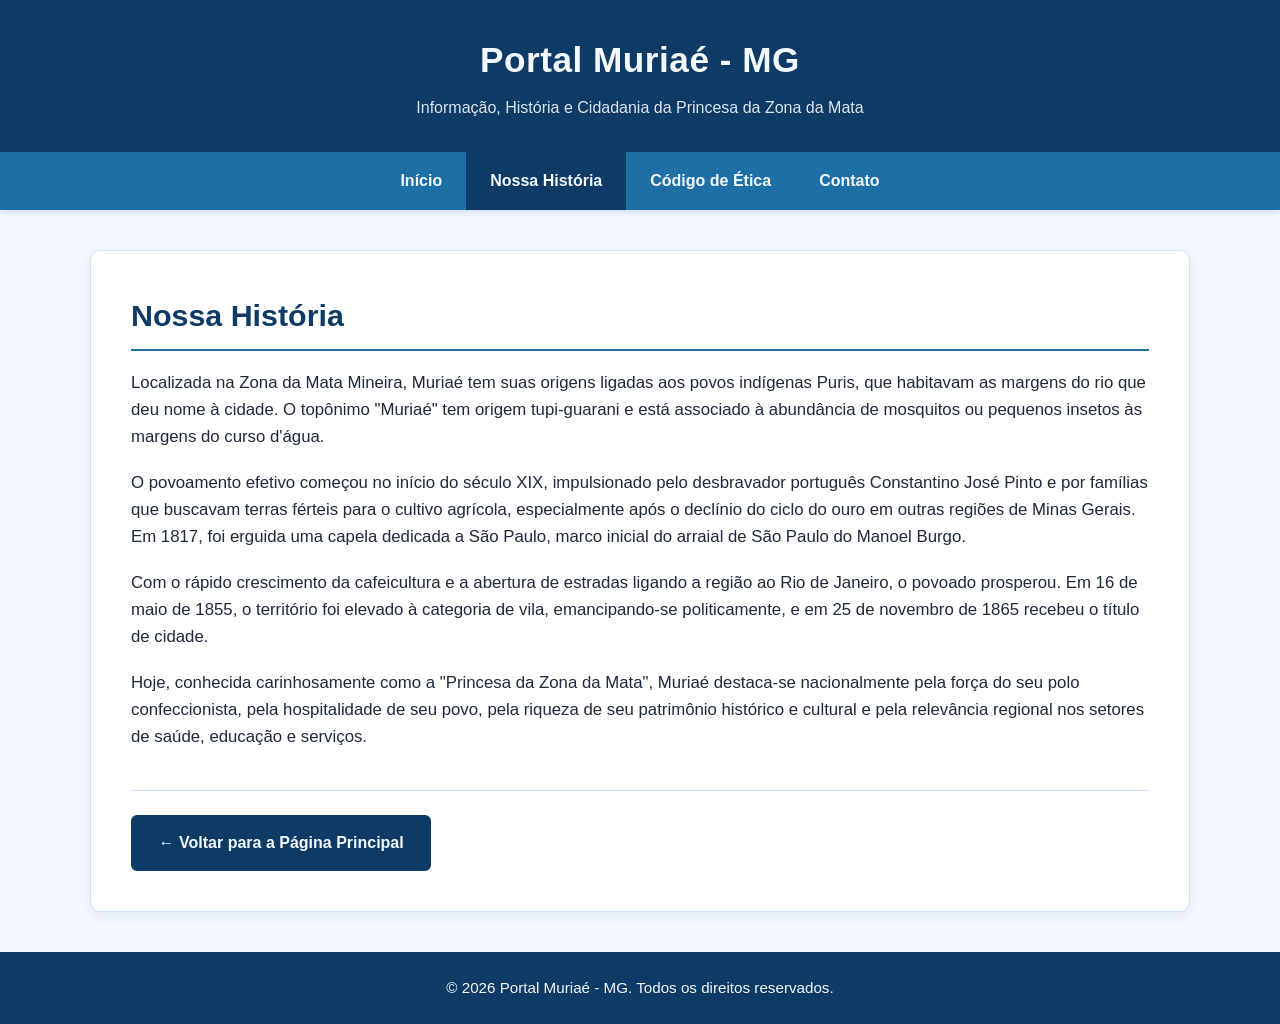
<file: nossa-hitoria.html>
<!DOCTYPE html>
<html lang="pt-BR">
<head>
  <meta charset="UTF-8">
  <meta name="viewport" content="width=device-width, initial-scale=1.0">
  <title>Nossa História | Portal Muriaé - MG</title>
  <link rel="stylesheet" href="style.css">
</head>
<body>
  <header>
    <div class="container header-content">
      <h1>Portal Muriaé - MG</h1>
      <p>Informação, História e Cidadania da Princesa da Zona da Mata</p>
    </div>
  </header>

  <nav>
    <div class="container">
      <ul>
        <li><a href="index.html">Início</a></li>
        <li><a href="nossa-historia.html" class="active">Nossa História</a></li>
        <li><a href="codigo-de-etica.html">Código de Ética</a></li>
        <li><a href="contato.html">Contato</a></li>
      </ul>
    </div>
  </nav>

  <main class="container">
    <section class="content-box">
      <h2>Nossa História</h2>
      <p>Localizada na Zona da Mata Mineira, Muriaé tem suas origens ligadas aos povos indígenas Puris, que habitavam as margens do rio que deu nome à cidade. O topônimo "Muriaé" tem origem tupi-guarani e está associado à abundância de mosquitos ou pequenos insetos às margens do curso d'água.</p>
      
      <p>O povoamento efetivo começou no início do século XIX, impulsionado pelo desbravador português Constantino José Pinto e por famílias que buscavam terras férteis para o cultivo agrícola, especialmente após o declínio do ciclo do ouro em outras regiões de Minas Gerais. Em 1817, foi erguida uma capela dedicada a São Paulo, marco inicial do arraial de São Paulo do Manoel Burgo.</p>

      <p>Com o rápido crescimento da cafeicultura e a abertura de estradas ligando a região ao Rio de Janeiro, o povoado prosperou. Em 16 de maio de 1855, o território foi elevado à categoria de vila, emancipando-se politicamente, e em 25 de novembro de 1865 recebeu o título de cidade.</p>

      <p>Hoje, conhecida carinhosamente como a "Princesa da Zona da Mata", Muriaé destaca-se nacionalmente pela força do seu polo confeccionista, pela hospitalidade de seu povo, pela riqueza de seu patrimônio histórico e cultural e pela relevância regional nos setores de saúde, educação e serviços.</p>

      <div class="back-container">
        <a href="index.html" class="btn btn-voltar">&larr; Voltar para a Página Principal</a>
      </div>
    </section>
  </main>

  <footer>
    <div class="container">
      <p>&copy; 2026 Portal Muriaé - MG. Todos os direitos reservados.</p>
    </div>
  </footer>
</body>
</html>
</file>
<file: style.css>
/* Reset e Configurações Globais */
* {
  margin: 0;
  padding: 0;
  box-sizing: border-box;
}

:root {
  --azul-escuro: #0d3b66;
  --azul-medio: #1d6fa5;
  --branco-fundo: #f4f8ff;
  --branco-puro: #ffffff;
  --texto-principal: #1e293b;
  --borda-suave: #d0e1f9;
}

body {
  font-family: 'Segoe UI', Tahoma, Geneva, Verdana, sans-serif;
  background-color: var(--branco-fundo);
  color: var(--texto-principal);
  line-height: 1.6;
  display: flex;
  flex-direction: column;
  min-height: 100vh;
}

.container {
  width: 90%;
  max-width: 1100px;
  margin: 0 auto;
}

/* Header Padrão */
header {
  background-color: var(--azul-escuro);
  color: var(--branco-fundo);
  padding: 2rem 0;
  text-align: center;
}

.header-content h1 {
  font-size: 2.2rem;
  margin-bottom: 0.4rem;
  letter-spacing: 0.5px;
}

.header-content p {
  font-size: 1rem;
  opacity: 0.9;
}

/* Navegação Padrão */
nav {
  background-color: var(--azul-medio);
  box-shadow: 0 2px 6px rgba(13, 59, 102, 0.15);
  position: sticky;
  top: 0;
  z-index: 100;
}

nav ul {
  list-style: none;
  display: flex;
  justify-content: center;
  flex-wrap: wrap;
}

nav ul li a {
  display: block;
  color: var(--branco-fundo);
  text-decoration: none;
  padding: 1rem 1.5rem;
  font-weight: 600;
  transition: background-color 0.25s ease;
}

nav ul li a:hover,
nav ul li a.active {
  background-color: var(--azul-escuro);
}

/* Conteúdo Principal */
main {
  flex: 1;
  padding: 2.5rem 0;
}

/* Banner da Página Inicial */
.banner {
  background: linear-gradient(135deg, var(--azul-escuro), var(--azul-medio));
  color: var(--branco-fundo);
  padding: 3.5rem 2rem;
  border-radius: 10px;
  text-align: center;
  margin-bottom: 2.5rem;
  box-shadow: 0 6px 18px rgba(13, 59, 102, 0.18);
}

.banner h2 {
  font-size: 2.4rem;
  margin-bottom: 1rem;
}

.banner p {
  font-size: 1.15rem;
  max-width: 700px;
  margin: 0 auto 2rem auto;
}

.banner-buttons {
  display: flex;
  justify-content: center;
  gap: 1rem;
  flex-wrap: wrap;
}

/* Botões */
.btn {
  display: inline-block;
  background-color: var(--branco-fundo);
  color: var(--azul-escuro);
  padding: 0.8rem 1.6rem;
  border-radius: 6px;
  text-decoration: none;
  font-weight: 700;
  border: 2px solid var(--branco-fundo);
  cursor: pointer;
  font-size: 1rem;
  transition: all 0.25s ease;
}

.btn:hover {
  background-color: transparent;
  color: var(--branco-fundo);
}

.content-box .btn {
  background-color: var(--azul-medio);
  color: var(--branco-fundo);
  border-color: var(--azul-medio);
}

.content-box .btn:hover {
  background-color: var(--azul-escuro);
  border-color: var(--azul-escuro);
}

.btn-voltar {
  background-color: var(--azul-escuro) !important;
  border-color: var(--azul-escuro) !important;
}

.btn-voltar:hover {
  background-color: var(--azul-medio) !important;
  border-color: var(--azul-medio) !important;
}

/* Cards da Home */
.cards-grid {
  display: grid;
  grid-template-columns: repeat(auto-fit, minmax(280px, 1fr));
  gap: 1.5rem;
}

.card {
  background-color: var(--branco-puro);
  border: 1px solid var(--borda-suave);
  border-top: 4px solid var(--azul-medio);
  border-radius: 8px;
  padding: 1.8rem;
  box-shadow: 0 4px 10px rgba(13, 59, 102, 0.06);
  display: flex;
  flex-direction: column;
  justify-content: space-between;
}

.card h3 {
  color: var(--azul-escuro);
  margin-bottom: 0.8rem;
  font-size: 1.3rem;
}

.card p {
  margin-bottom: 1.2rem;
}

.link-detalhe {
  color: var(--azul-medio);
  text-decoration: none;
  font-weight: 700;
}

.link-detalhe:hover {
  color: var(--azul-escuro);
  text-decoration: underline;
}

/* Caixa de Conteúdo das Páginas Internas */
.content-box {
  background-color: var(--branco-puro);
  border: 1px solid var(--borda-suave);
  border-radius: 10px;
  padding: 2.5rem;
  box-shadow: 0 4px 12px rgba(13, 59, 102, 0.08);
}

.content-box h2 {
  color: var(--azul-escuro);
  font-size: 1.9rem;
  margin-bottom: 1.2rem;
  padding-bottom: 0.6rem;
  border-bottom: 2px solid var(--azul-medio);
}

.content-box p {
  margin-bottom: 1.2rem;
  font-size: 1.05rem;
}

/* Lista do Código de Ética */
.valores-lista {
  margin: 1.5rem 0 2rem 1.5rem;
}

.valores-lista li {
  margin-bottom: 1.2rem;
  padding: 1rem 1.2rem;
  background-color: var(--branco-fundo);
  border-left: 4px solid var(--azul-medio);
  border-radius: 0 6px 6px 0;
}

.valores-lista strong {
  color: var(--azul-escuro);
  display: block;
  font-size: 1.1rem;
  margin-bottom: 0.3rem;
}

/* Formulário de Contato */
.contact-form {
  max-width: 600px;
  margin-top: 1.5rem;
}

.form-group {
  margin-bottom: 1.3rem;
}

.form-group label {
  display: block;
  font-weight: 600;
  color: var(--azul-escuro);
  margin-bottom: 0.5rem;
}

.form-group input,
.form-group textarea {
  width: 100%;
  padding: 0.85rem;
  border: 1px solid var(--borda-suave);
  border-radius: 6px;
  background-color: var(--branco-fundo);
  font-family: inherit;
  font-size: 1rem;
  color: var(--texto-principal);
}

.form-group input:focus,
.form-group textarea:focus {
  outline: none;
  border-color: var(--azul-medio);
  background-color: var(--branco-puro);
}

.back-container {
  margin-top: 2.5rem;
  padding-top: 1.5rem;
  border-top: 1px solid var(--borda-suave);
}

/* Footer Padrão */
footer {
  background-color: var(--azul-escuro);
  color: var(--branco-fundo);
  text-align: center;
  padding: 1.5rem 0;
  margin-top: auto;
  font-size: 0.95rem;
}

/* Responsividade */
@media (max-width: 600px) {
  .banner h2 {
    font-size: 1.8rem;
  }

  nav ul li {
    width: 100%;
    text-align: center;
  }

  .content-box {
    padding: 1.5rem;
  }
}
</file>
